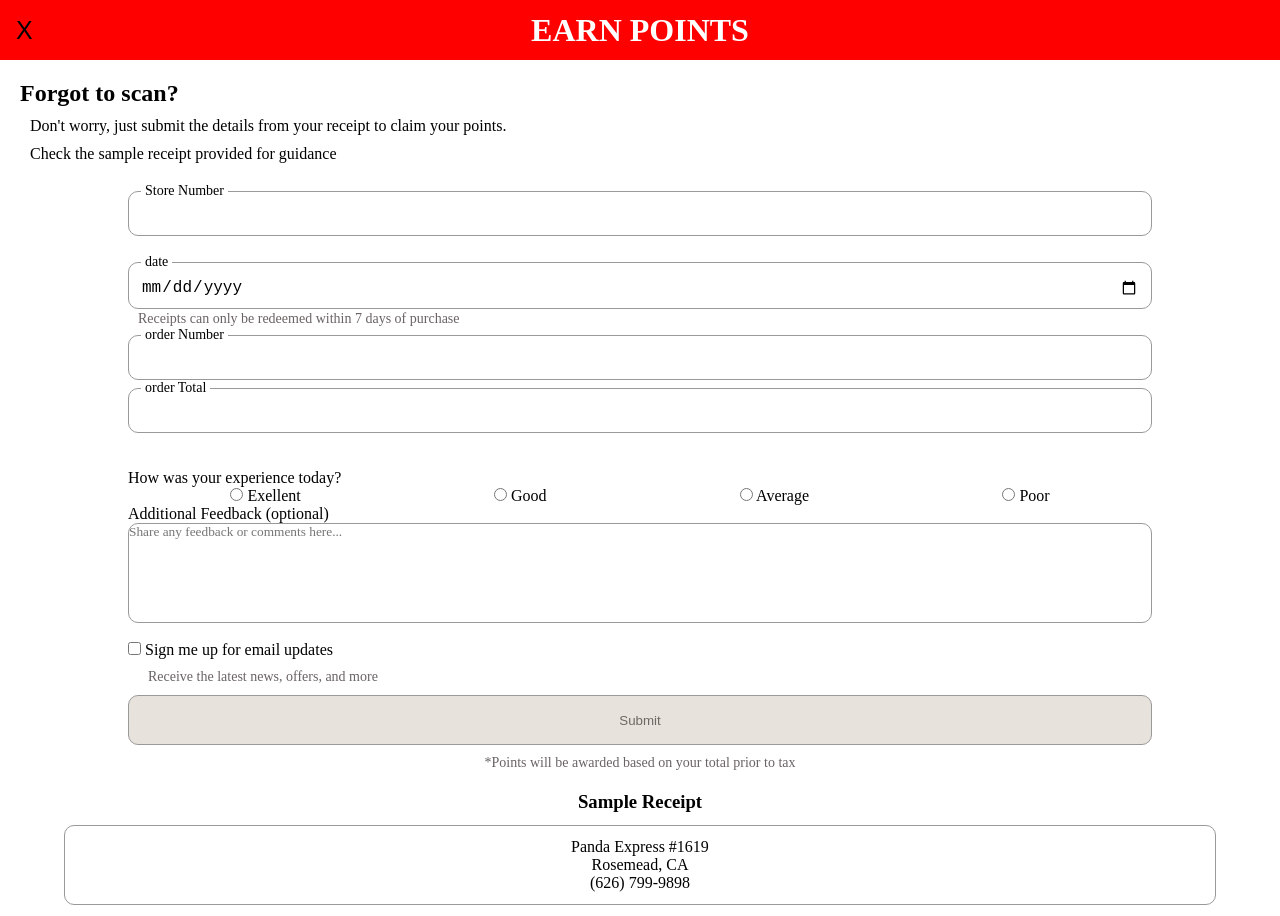
<file: panda-awards/index.html>
<!DOCTYPE html>
<html lang="en">
<head>
    <meta charset="UTF-8">
    <meta name="viewport" content="width=device-width, initial-scale=1.0">
    <title>panda-awards</title>
    <link rel="stylesheet" href="./styles.css">
</head>
<body>
    <header>


        <div class="nav">
            <button>X</button>
            <h1>EARN POINTS</h1>
        </div>

    </header>

    <section class="instructions">
        <h2>Forgot to scan?</h2>
        <p>Don't worry, just submit the details from your receipt
            to claim your points.
        </p>
        <p>
            Check the sample receipt provided for guidance
        </p>
    </section>
    <section class="formSection">
        <form action="">
            <fieldset>
                <legend>Store Number</legend>
                <input type="text" id="storeNum" name="storeN"  class="inputForm">

            </fieldset>
            <br>
           

            <fieldset>
                <legend>date</legend>
                <input type="date" id="dateInput" name="dateInput" class="inputForm"> 
            </fieldset>
            <span class="dateText">Receipts can only be redeemed within 7 days of purchase</span>

    <br>
            <fieldset>
                <legend>order Number</legend>
                <input type="text" id="orderNum" name="orderNum" required  class="inputForm">

            </fieldset>

            <fieldset>
                <legend>order Total</legend>
                <input type="text" id="orderTotal" name="orderTotal"  class="inputForm">

            </fieldset>

            <br>
            <br>
            
            <div class="experienceSection">
                <label for="experience">How was your experience today?</label>

            <div class="radioGroup">

                <label><input type="radio" name="Exellent" value="1"> Exellent</label>
                <label><input type="radio" name="Good" value="2"> Good</label>
                <label><input type="radio" name="Average" value="3"> Average</label>
                <label><input type="radio" name="Poor" value="3"> Poor</label>
    
            </div>  
            </div>

            <label for="feedback">Additional Feedback (optional)</label>
            <textarea name="feedback" id="feedback" placeholder="Share any feedback or comments here..." maxlength="300"></textarea>
            <br>

            <div class="emailSignUp">
                <input type="checkbox" name="signMe" id="signMe">

                <label for="signMe">Sign me up for email updates</label>
                <br>
                <span>Receive the latest news, offers, and more</span>
            </div>
            

            <input type="submit" value="Submit" class="submitBtn">
            <p class="additionalInfo">*Points will be awarded based on your total prior to tax</p>
        </form>
    </section>

    <section class="sampleSection">
        <h3>Sample Receipt</h3>
        <div class="sample">
            <p>Panda Express #1619</p>
            <p>Rosemead, CA</p>
            <p>(626) 799-9898</p>
        </div>
    </section>
</body>
</html>
</file>
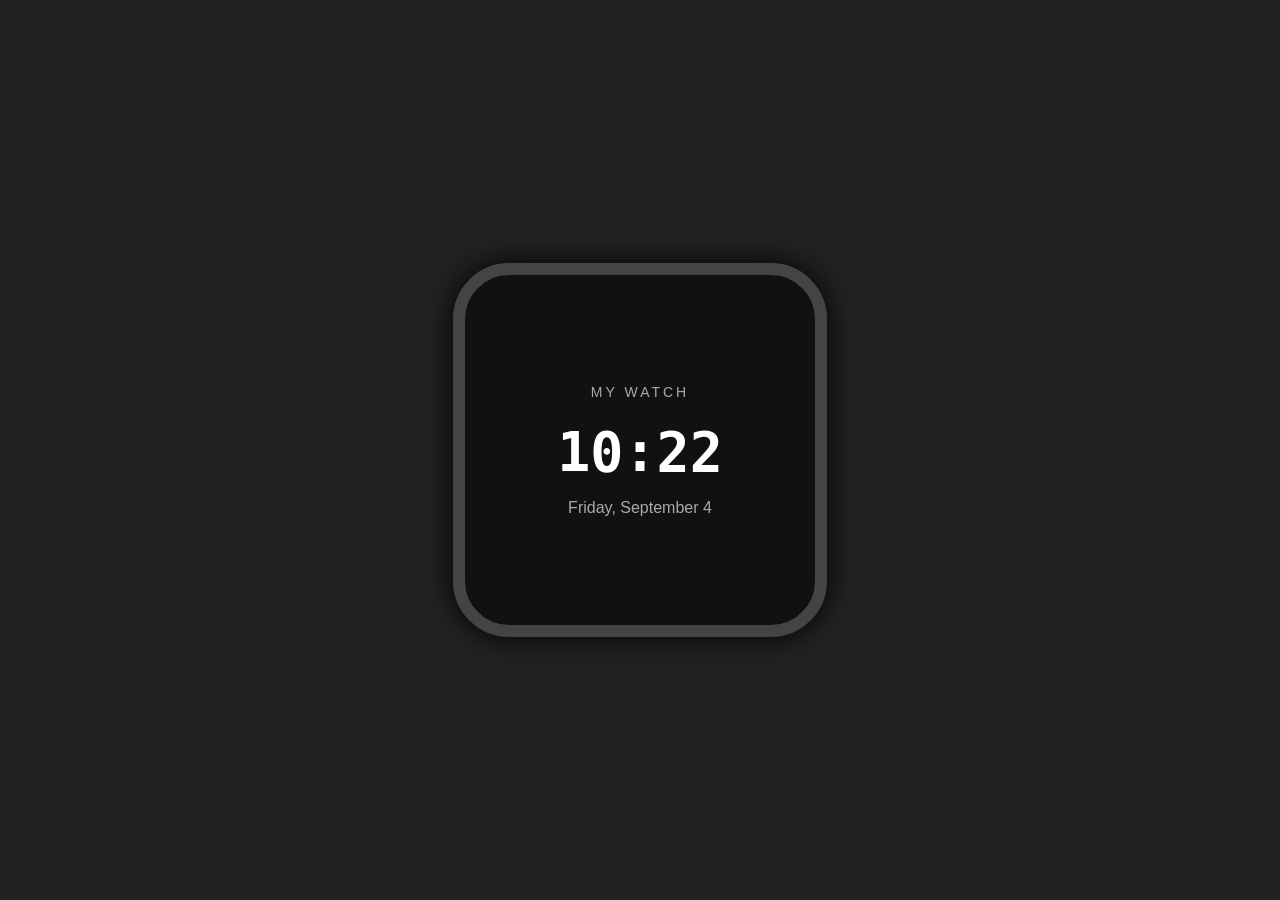
<file: watch-face/index.html>
<!DOCTYPE html>
<html lang="en">
<head>
    <meta charset="UTF-8">
    <meta name="viewport" content="width=device-width, initial-scale=1.0">
    <title>Watch Face</title>
    <link rel="stylesheet" href="./css/styles.css">
</head>
<body>
    <div class="watch"> 
        <div class="brand">MY WATCH</div> 
        <div id="time">10:22</div> 
        <div id="date">Friday, September 4</div> 
    </div> 
</body>
</html>
</file>
<file: panda-awards/styles.css>
*{
margin: 0;
padding: 0;
}

header{
    background-color: red;

}

.nav{
    display: flex;
    position: relative;
    justify-content: center;
    align-items: center;
    height: 60px;
}

.nav button{
    position: absolute;
    left: 16px;
    background-color: transparent;
    border-style: none;
    font-size: 25px;
}

.nav h1{
    color: white;
}

.instructions{
    margin: 20px;
}

.instructions p{
    margin: 10px;
}


.formSection{
    display: flex;
    align-items: center;
    justify-content: center;
    
}
.formSection form{
    width: 80%;
}

.formSection fieldset{
    border: 1px solid #999;
    border-radius: 10px;
      padding: 8px 12px 10px;

}

.formSection legend{
    font-size: 14px;
    padding: 0 4px;
}

.inputForm{
    width: 100%;
    border: none;
    outline: none;
    font-size: 16px;
    box-sizing: border-box;
}



.dateText{
    font-size: 14px;
    color: #6b6363;
    margin: 20px 10px;
}


.radioGroup{
    margin: 0 10%;
    display: flex;
    justify-content: center;
    justify-content:space-between;
}



#feedback{
    border: 1px solid #999;
    border-radius: 10px;
    display: block;
    width: 100%;
    height: 100px;
    box-sizing: border-box;
    font-family: inherit;
    resize: none;
}

.emailSignUp span{
    display: block;
    margin: 10px 0;
    margin-left: 20px;

    font-size: 14px;
    color: #6b6363;
}

.signMe{
    display: flexbox;
}

.submitBtn{
    width: 100%;
    border: 1px solid #999;
    border-radius: 10px;
    background-color: #E7E2DC;
    height: 50px;
    color: #6C6964;
}

.additionalInfo{
    display: flex;
    align-items: center;
    justify-content: center;
    font-size: 14px;
    color: #6b6363;
    margin: 10px 0;
}

.sampleSection{
    display: flex;
    flex-direction: column;
    width: 100%;
    align-items: center;
    text-align: center;
    margin: 10px 0;
}


.sampleSection h3 {
  margin-bottom: 12px;
}

.sample{
    border: 1px solid #999;
    padding: 12px;
    border-radius: 10px;
    box-sizing: border-box;
    width: 90%;
}
</file>
<file: watch-face/css/styles.css>
/* TODO: Write the selector for the body element. */
body{
    background-color: #222;
    font-family: Arial, sans-serif;
    display: flex;
    justify-content: center;
    align-items: center;
    height: 100vh;
    margin: 0;
}

/* TODO: Write the selector for the "watch" class. */
.watch{
    width: 350px;
    height: 350px;
    background-color: #111;
    border: 12px solid #444;
    border-radius: 15%;
    display: flex;
    flex-direction: column;
    text-align: center;
    justify-content: center;
    align-items: center;
    box-shadow: 0 0 30px #000;
} 

/* TODO: Write the selector for the class "brand". */
.brand{
    color: #aaa;
    font-size: 14px;
    letter-spacing: 3px;
    margin-bottom: 20px;
}

/* TODO: Write the selector for the id "time". */
 #time{
    color: white;
    font-size: 55px;
    font-weight: bold;
    font-family: monospace;
}

/* TODO: Write the selector for the id "date". */
 #date{
    color: #aaa;
    font-size: 16px;
    margin-top: 15px;
}
</file>
